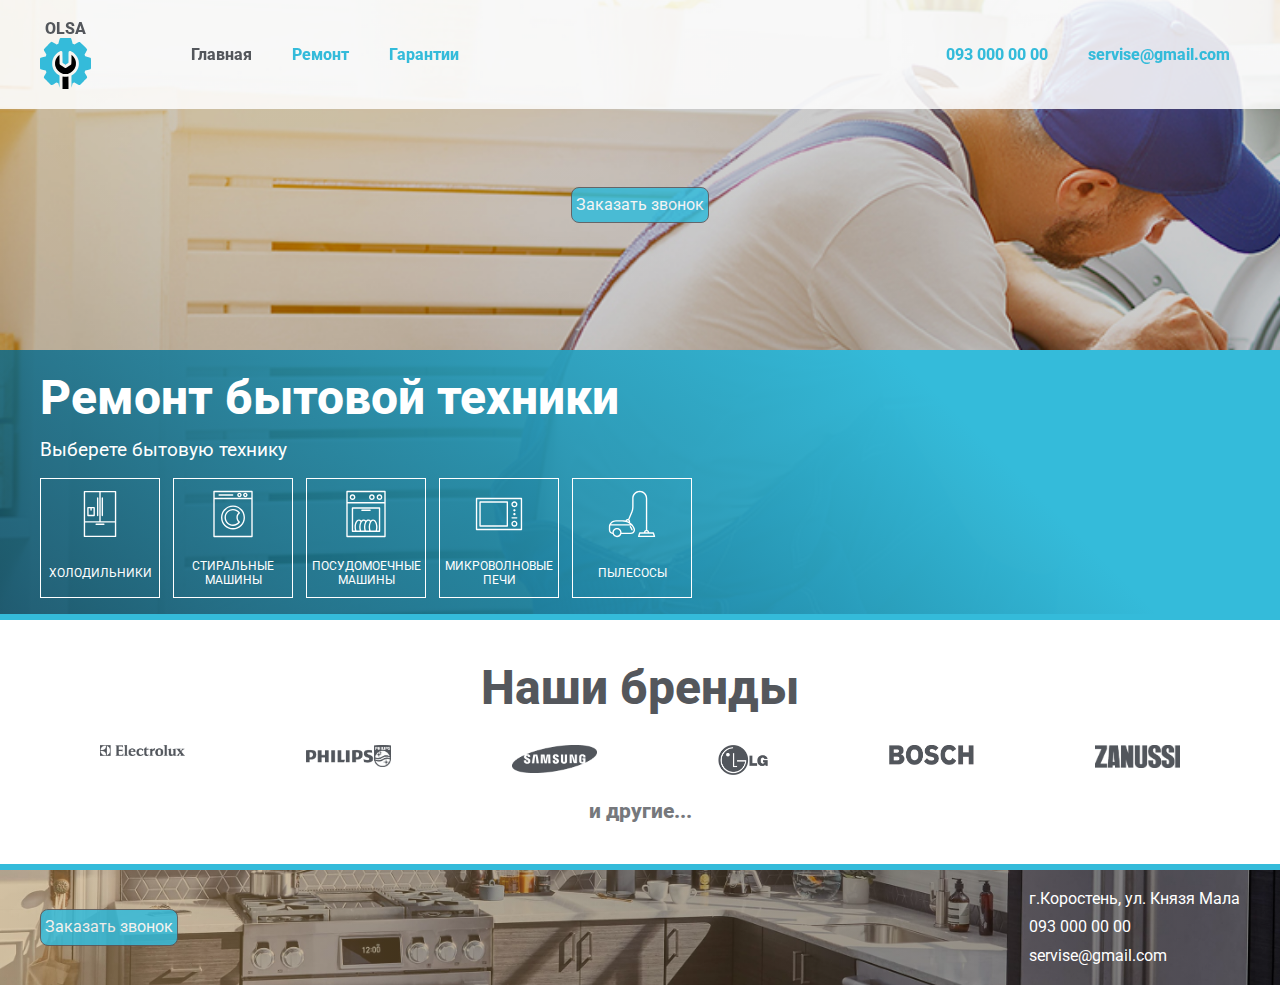
<file: index.html>
<!DOCTYPE html>
<html lang="en">
<head>
    <meta charset="UTF-8">
    <meta http-equiv="X-UA-Compatible" content="IE=edge">
    <meta name="viewport" content="width=device-width, initial-scale=1.0">
    <title>Document</title>

    <link href="https://fonts.googleapis.com/css2?family=Roboto:wght@400;500;700&display=swap" rel="stylesheet">
    <link rel="stylesheet" href="https://cdnjs.cloudflare.com/ajax/libs/modern-normalize/1.1.0/modern-normalize.min.css">
    <link rel="stylesheet" href="./css/styles.css">

</head>
<body>
    <header class="head">
       <div class="section">
            <a class="logo" href="./index.html">
                <p class="logo-text">OLSA</p>
                <svg class="logo-icon">
                    <use href='./images/sprite.svg#logo'></use>
                </svg>                
            </a>

            <nav>
                <ul class="nav-box">
                    <li class="nav-link">
                        <a class="nav-a active" href="./index.html">Главная</a>
                    </li>
            
                    <li class="nav-link">
                        <a class="nav-a" href="./repair.html">Ремонт</a>
                    </li>
            
                    <li class="nav-link">
                        <a class="nav-a" href="">Гарантии</a>
                    </li>
                </ul>
            </nav>
            
            <div class="contacts">
                <ul class="contacts-box">
                    <li class="contacts-list">
                        <a class="contacts-a nav-a" href="tel:+38093000000">093 000 00 00</a>
                    </li>
                    <li class="contacts-list">
                        <a class="contacts-a nav-a" href="mailto:servise@gmail.com">servise@gmail.com</a>
                    </li>
                </ul>
            </div>
       </div>

    </header>

    <main>
        <div class="hero-what">
                    <!-- HERO -->
                    <section class="hero">
                        <div class="hero-bg">
                            <button class="button" type="button">Заказать звонок</button>
                        </div>
                    </section>
                    
                    <!-- WHAT WE DO -->
                    <section class="what-we-do">
                        <div class="title-box">
                            <h2 class="title">Ремонт бытовой техники</h2>
                            <h3 class="title-second">Выберете бытовую технику</h3>
                        </div>
                        <ul class="section">
                            <li class="servise-link">
                                <a href="" class="servise-a">
                                    <svg class="icon-appliance">                                        
                                        <use href='./images/sprite.svg#refrigerator'  width=50px></use>
                                    </svg>
                                    Холодильники
                                </a>
                            </li>
                    
                            <li class="servise-link">
                                <a href="" class="servise-a">
                                    <svg class="icon-appliance">
                                        <use href='./images/sprite.svg#washing-machine' width=50px></use>
                                    </svg>                                    
                                    Стиральные машины
                                </a>
                            </li>
                    
                            <li class="servise-link">
                                <a href="" class="servise-a">
                                    <svg class="icon-appliance">
                                        <use href='./images/sprite.svg#dishwasher' width=50px></use>
                                    </svg>                                    
                                    Посудомоечные машины
                                </a>
                            </li>
                    
                            <li class="servise-link">
                                <a href="" class="servise-a">
                                    <svg class="icon-appliance">
                                        <use href='./images/sprite.svg#microwave-oven' width=50px></use>
                                    </svg>                                    
                                    Микроволновые печи
                                </a>
                            </li>
                    
                            <li class="servise-link">
                                <a href="" class="servise-a">
                                    <svg class="icon-appliance">
                                        <use href='./images/sprite.svg#vacuum-cleaner' width=50px></use>
                                    </svg>                                    
                                    Пылесосы
                                </a>
                            </li>
                        </ul>
                    </section>
        </div>

        <!-- BRANDS -->
        <section class="brands section">
            <h2 class="title brand-title">Наши бренды</h2>            
            <ul class="brand-box">
                <li class="brand-list">
                    <img class="brand-img" src="./images/Electrolux_logo.png" alt="Electrolux_logo" width="85px">
                </li>

                <li class="brand-list">
                    <img class="brand-img" src="./images/philips.png" alt="philips-logo" width="85px">
                </li>

                <li class="brand-list">
                    <img class="brand-img" src="./images/Samsung_Logo.png" alt="Samsung_Logo" width="85px">
                </li>

                <li class="brand-list">
                    <img class="brand-img" src="./images/LG.png" alt="lg-logo" width="50px">
                </li>

                <li class="brand-list">
                    <img class="brand-img" src="./images/bosch.png" alt="bosch-logo" width="85px">
                </li>

                <li class="brand-list">
                    <img class="brand-img" src="./images/Zanussi-logo.png" alt="Zanussi-logo" width="85px">
                </li>
            </ul>

            <h3 class="title addition">и другие...</h3>            
        </section>
    </main>
    
    <footer class="">
        <div class="section section-f">
            <button class="button footer-b" type="button">Заказать звонок</button>
            
            <address class="">
                <ul class="contacts-box">
                    <li class="contacts-f">
                        <a class="contacts-a f-contact-a" href="https://www.google.com/maps/place/%D0%9A%D0%BE%D1%80%D0%BE%D1%81%D1%82%D0%B5%D0%BD%D1%8C,+%D0%96%D0%B8%D1%82%D0%BE%D0%BC%D0%B8%D1%80%D1%81%D0%BA%D0%B0%D1%8F+%D0%BE%D0%B1%D0%BB%D0%B0%D1%81%D1%82%D1%8C,+11506/@50.9397754,28.6385786,18.25z/data=!4m5!3m4!1s0x472bdb0e59f0f0d1:0x59ae94f2d8f93b38!8m2!3d50.9532135!4d28.6457544">г.Коростень,
                            ул. Князя Мала
                        </a>
                    </li>
                    <li class="contacts-f">
                        <a class="contacts-a f-contact-a" href="tel:+38093000000">093 000 00 00</a>
                    </li>
                    <li class="contacts-f">
                        <a class="contacts-a f-contact-a" href="mailto:servise@gmail.com">servise@gmail.com</a>
                    </li>
                </ul>
            </address>           
            
        </div>

    </footer>
    
</body>


</html>
</file>
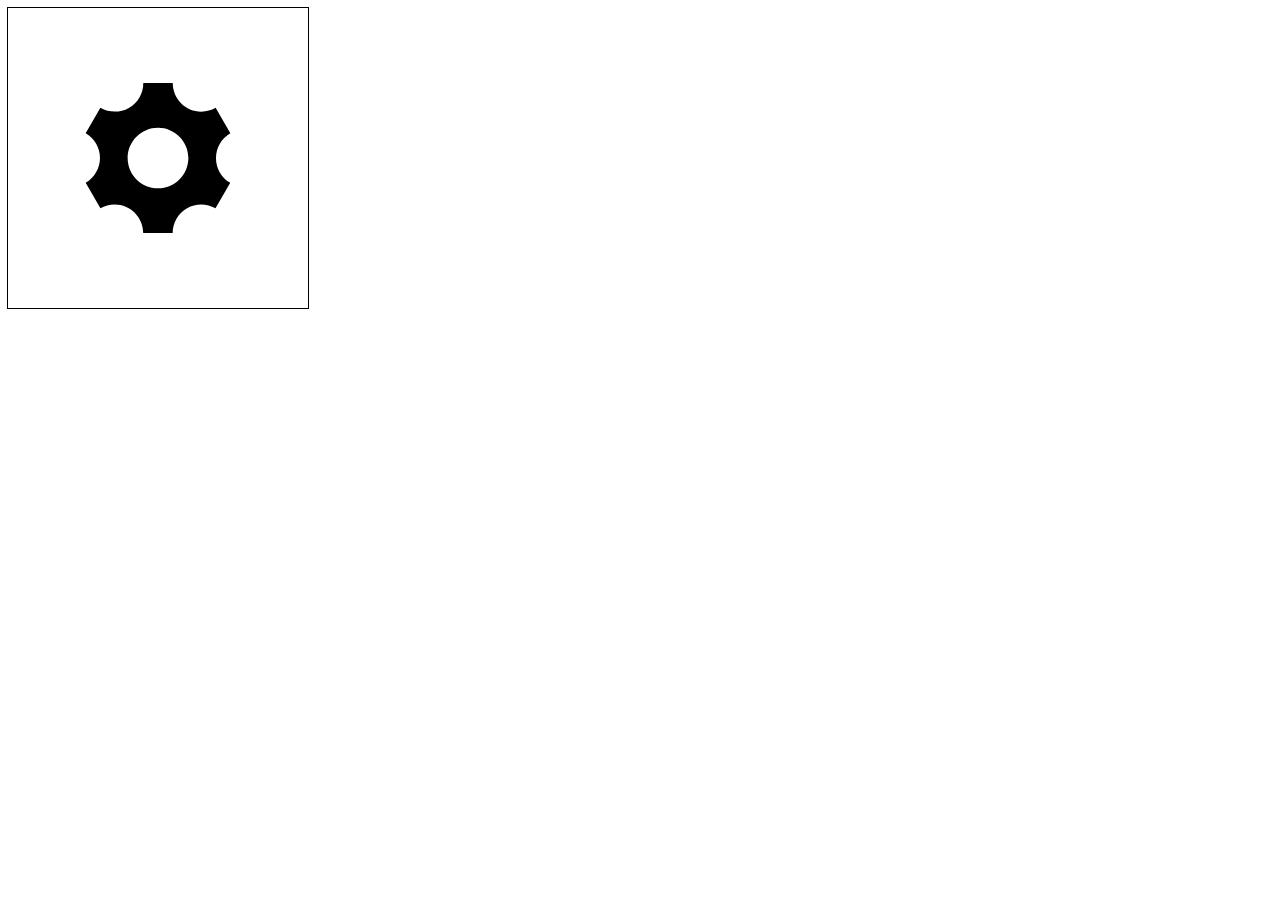
<file: repair.html>
<!DOCTYPE html>
<html lang="en">
<head>
    <meta charset="UTF-8">
    <meta http-equiv="X-UA-Compatible" content="IE=edge">
    <meta name="viewport" content="width=device-width, initial-scale=1.0">
    <title>Document</title>
    <link rel="stylesheet" href="./css/test.css">
</head>
<body>
 
 <!-- <div class="mechanism">        
        <svg class="gear">
            <use href="./images/geers.svg#cog"></use>
        </svg>       
        
        <svg class="sec">
            <use href="./images/geers.svg#cog"></use>
        </svg>

 </div> -->

<div class="scene">
    <svg class="thwirl">
        <use href="./images/geers.svg#cog"></use>
    </svg>
</div>

<div class="sqare">
    
</div>

</body>
</html>
</file>
<file: css/styles.css>
/* GENERAL */

:root {
  --nav-link-color: #34bbda;
  --text-color: #54575c;
  --wite-color: #ffffff;
}

html {
  box-sizing: border-box;
}

*,
*::before,
*::after {
  box-sizing: inherit;
}

body {
  font-family: Roboto, sans-serif;
  color: var(--text-color);
}

.hero-what {
  background-image: linear-gradient(
      to right,
      rgba(0, 0, 0, 0.2),
      rgba(0, 0, 0, 0.2)
    ),
    url(../images/washing-repair.jpg);
  background-repeat: no-repeat;
  background-size: cover;
}

ul {
  list-style: none;
}

a {
  text-decoration: none;
}

img {
  display: block;
}

h2,
h3 {
  margin: 0;
  padding: 0;
}

/* HEADER */

.logo {
  display: flex;
  flex-direction: column;
  align-items: center;
  margin-top: 20px;
  margin-bottom: 20px;
}

.logo-text {
  margin: 0;

  color: var(--text-color);
  font-weight: 800;

  /* outline: 2px solid green; */
}

.logo-icon {
  width: 51px;
  height: 51px;
}

.logo-icon:hover {
  fill: var(--nav-link-color);
}

.nav-link {
  margin: 45px 10px;
}

.nav-a {
  padding: 45px 10px;
  font-weight: 800;
  color: var(--nav-link-color);
}

.nav-a:hover,
.nav-a:focus {
  background-color: var(--wite-color);
  color: var(--text-color);
}

.section {
  margin-right: auto;
  margin-left: auto;
  /* position: fixed; */
  width: 1230px;
  padding-right: 15px;
  padding-left: 15px;
  display: flex;
  align-items: center;

  /* background-color: var(--wite-color); */

  /* outline: 2px solid red; */
}

.head {
  position: fixed;
  z-index: 2000;
  width: 100%;
  margin-right: auto;
  margin-left: auto;
  background-color: hsla(0, 0%, 100%, 0.85);
  /* background-color: var(--wite-color); */
  /* opacity: 0.5; */
}

ul.nav-box {
  display: flex;
  margin: 0 0 0 80px;
  padding: 0;
  opacity: 1;

  /* outline: 2px solid green; */
}

.contacts-box {
  display: flex;
  margin: 0;
  padding: 0;

  /* outline: 2px solid green; */
}

.contacts {
  margin-left: auto;
}

.contacts-list:last-child {
  margin-left: 20px;
}

.active {
  color: var(--text-color);
}

/* HERO */
.hero {
  display: flex;
  align-items: center;
  justify-content: center;
  margin-right: auto;
  margin-left: auto;
  width: 1230px;
  height: 350px;

  /* outline: 2px solid red; */
}

.button {
  display: inline-block;
  margin-right: auto;
  margin-left: auto;
  margin-top: 60px;

  border: 1px solid var(--text-color);
  opacity: 0.85;
  padding: 8px 4px;
  border-radius: 8px;
  cursor: pointer;

  color: var(--wite-color);

  background: var(--nav-link-color);
}

.button:hover,
.button:active {
  color: var(--text-color);
}

/* WHAT WE DO */

.what-we-do {
  width: 100%;
  bottom: 20%;
  margin-top: 0;
  border-bottom: 6px solid var(--nav-link-color);
  background: linear-gradient(
    45deg,
    rgba(0, 76, 106, 0.8),
    var(--nav-link-color) 75%
  );
}

.servise-box {
  display: flex;
  margin: 0;
  padding: 0;
}

.servise-link {
  display: inline-block;
  margin-right: 13px;
  border: 1px solid var(--wite-color);
  fill: var(--wite-color);

  width: 120px;
  height: 120px;

  /* outline: 2px solid green; */
}

.icon-appliance {
  fill: inherit;
  width: 50px;
  height: 70px;
}

.servise-link:last-child {
  margin-right: 0;
}

.servise-a {
  display: inline-flex;
  flex-wrap: wrap;
  justify-content: center;

  height: 100%;

  text-align: center;
  text-transform: uppercase;
  color: var(--wite-color);
  font-size: 77%;
  font-weight: 400;

  /* outline: 1px solid red; */
}

.servise-link:hover,
.servise-link:active {
  border: 1px solid var(--text-color);

  color: var(--text-color);
  fill: var(--text-color);
}

.servise-a:hover,
.servise-a:active {
  color: inherit;
}

.servise-img {
  margin-right: auto;
  margin-left: auto;
  margin-top: 11px;
}

.title-box {
  width: 1230px;
  padding-top: 20px;
  padding-right: 15px;
  padding-left: 15px;
  margin-right: auto;
  margin-left: auto;

  /* outline: 2px solid red; */
}

.title {
  font-size: 300%;
  font-weight: 800;
  color: var(--wite-color);
  /* text-align: center; */
}

.title-second {
  margin-top: 15px;
  margin-bottom: 10px;

  font-weight: 400;
  color: var(--wite-color);
  /* text-align: center; */
}

/* BRANDS */

.brands {
  flex-direction: column;
  margin-top: 40px;
  margin-bottom: 40px;
}

.brand-title {
  margin-bottom: 30px;
  color: var(--text-color);
  /* text-transform: uppercase; */
}

.brand-box {
  display: flex;
  justify-content: space-around;
  margin: 0;
  padding: 0;
  width: 100%;

  /* outline: 1px solid violet; */
}

.brand-list {
  justify-content: space-between;

  /* outline: 1px solid green; */
}

.addition {
  margin-top: 25px;

  color: var(--text-color);
  font-weight: 800;
  font-size: 130%;
  opacity: 0.8;
}

/* FOOTER */
footer {
  background-image: linear-gradient(
      to right,
      rgba(194, 150, 83, 0.5),
      rgba(0, 0, 0, 0.5)
    ),
    url(../images/footer-bg.jpg);
  background-repeat: no-repeat;
  background-position: 40% 50%;
  background-size: 150%;
  background-size: cover;
  background-color: var(--text-color);
  border-top: 6px solid var(--nav-link-color);
}

.footer-b {
  margin-top: 0;
  margin-left: 0;
  margin-right: 40px;
}

.f-contact-a {
  color: var(--wite-color);
}

.contacts-f {
  margin-bottom: 10px;
  font-style: normal;
}

.contacts-f:last-child {
  margin-bottom: 20px;
}

.contacts-f:first-child {
  margin-top: 20px;
}

footer .contacts-box {
  margin-left: 40px;
  flex-direction: column;
}

.section-f {
  justify-content: space-between;
}

.f-contact-a:hover {
  color: var(--nav-link-color);
}
</file>
<file: css/test.css>
.thwirl {
  position: absolute;
  top: 50%;
  left: 50%;
  transform: translate(-50%, -50%);
  transition: transform 5000ms cubic-bezier(0.4, 0, 0.2, 1);
}

.scene {
  position: relative;
  width: 300px;
  height: 300px;

  outline: 1px solid black;
}

.scene:hover .thwirl {
  transform: translate(-50%, -50%) perspective(400px) rotateY(2turn);
}
</file>
